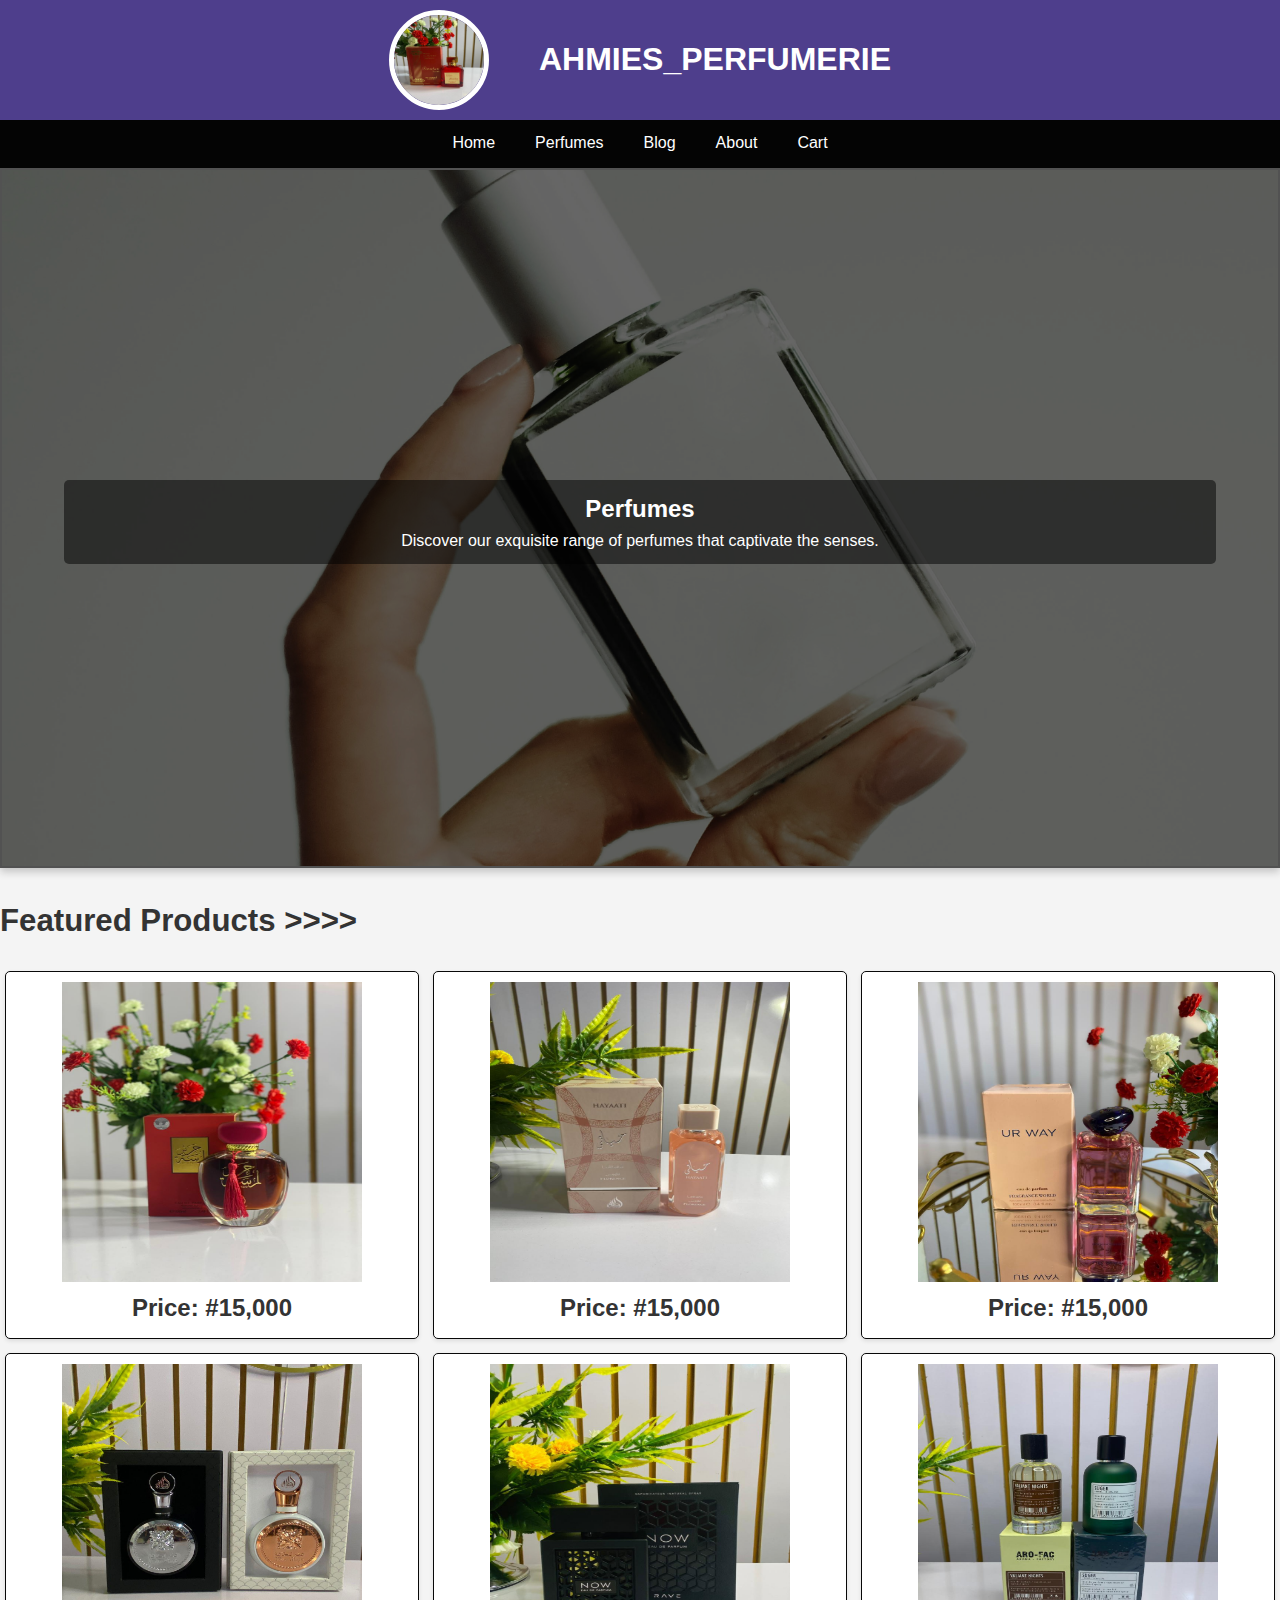
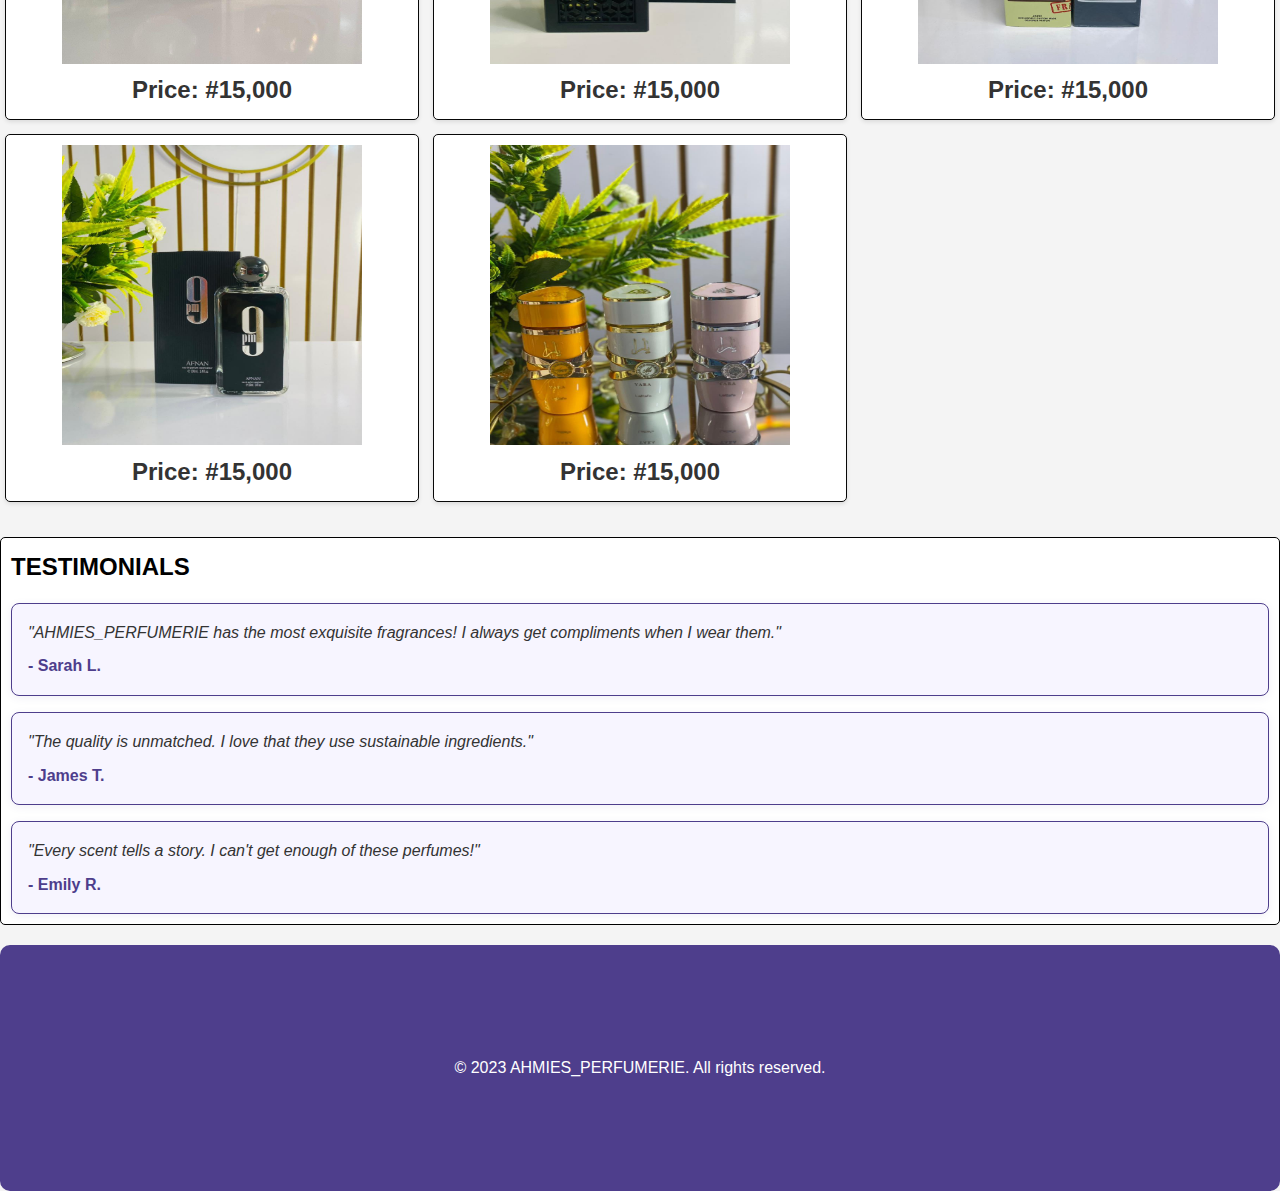
<file: index.html>
<!DOCTYPE html>
<html lang="en">
<head>
    <meta charset="UTF-8">
    <meta name="viewport" content="width=device-width, initial-scale=1.0">
    <title>home page</title>
    <link rel="stylesheet" href="styles.css">
</head>
<body>
    <nav>

        <header>
            <img class="logo" src="logo.jpeg" alt="AHMIES_PERFUMERIE Logo" height="200" width="200">
            <h1>AHMIES_PERFUMERIE</h1>
        </header>
    </nav>
    <div class="navigate">
        <ul>
            <li><a style="text-decoration: none; color: white;" href="index.html">Home</a></li>
            <li><a style="text-decoration: none; color: white;" href="perfumes.html">Perfumes</a></li>
            <li><a style="text-decoration: none; color: white;" href="blog.html">Blog</a></li>
            <li><a style="text-decoration: none; color: white;" href="about.html">About</a></li>
            <li><a style="text-decoration: none; color: white;" href="cart.html">Cart</a></li>
        </ul>
        
    </div>
    <div class="container">
        <img class="content-image" src="content-pixie-KTWKXxfn1sQ-unsplash.jpg" alt="Perfumes" height="400" width="400">
        <div class="content-description">
            <h2>Perfumes</h2>
            <p>Discover our exquisite range of perfumes that captivate the senses.</p>
        </div>
    </div>
    <!-- <div>
        <h2>Our Collection >>>></h2>
    </div> -->
    <div class="title">
        <h2 class="featured-title">Featured Products >>>></h2>

    </div>

   </div>
     <div class="featured-products">
        <div>
            <div>
                
            </div>
            <li><img class="pef_1" src="pef1.jpeg" alt="" height="300" width="300">
            <h2>Price: #15,000</h2>
        </li>
        </div>
            <li><img class="pef_2" src="pef2.jpeg" alt="" height="300" width="300">
            <h2>Price: #15,000</h2></li>
            <li><img class="pef_3" src="pef3.jpeg" alt="" height="300" width="300">
            <h2>Price: #15,000</h2></li>
            <li><img class="pef_4" src="pef4.jpeg" alt="" height="300" width="300">
            <h2>Price: #15,000</h2></li>
        <li><img class="pef_5" src="pef5.jpeg" alt="" height="300" width="300">
            <h2>Price: #15,000</h2></li>
            <li><img class="pef_6" src="pef6.jpeg" alt="" height="300" width="300">
            <h2>Price: #15,000</h2></li>
            <li><img class="pef_7" src="pef7.jpeg" alt="" height="300" width="300">
            <h2>Price: #15,000</h2></li>
            <li><img class="pef_8" src="pef8.jpeg" alt="" height="300" width="300">
            <h2>Price: #15,000</h2></li>

    </div>

    

    <div style="border: 1px solid black; padding: 10px; border-radius: 5px; background-color: white; color: black; margin-bottom: 20px; margin-top: 30px;">
        <h2>TESTIMONIALS</h2>
        <div class="testimonial">
            <p class="testimonial-text">"AHMIES_PERFUMERIE has the most exquisite fragrances! I always get compliments when I wear them." <span class="testimonial-author">- Sarah L.</span></p>
            <p class="testimonial-text">"The quality is unmatched. I love that they use sustainable ingredients." <span class="testimonial-author">- James T.</span></p>
            <p class="testimonial-text">"Every scent tells a story. I can't get enough of these perfumes!" <span class="testimonial-author">- Emily R.</span></p>
        </div>
        <style>
        .testimonial {
            display: flex;
            flex-direction: column;
            gap: 16px;
            margin-top: 16px;
        }
        .testimonial-text {
            border: 1px solid #4e3e8c;
            padding: 16px;
            border-radius: 8px;
            background: #f7f5ff;
            font-style: italic;
            color: #333;
            box-shadow: 0 2px 8px rgba(78,62,140,0.08);
        }
        .testimonial-author {
            display: block;
            margin-top: 8px;
            font-weight: bold;
            color: #4e3e8c;
            font-style: normal;
        }
        </style>

    </div>
</body>
<footer style="border: 90px solid #4e3e8c; padding: 20px; border-radius: 10px; background-color: #4e3e8c; color: white; text-align: center;">
    <p>&copy; 2023 AHMIES_PERFUMERIE. All rights reserved.</p>
</footer>
</html>
</file>
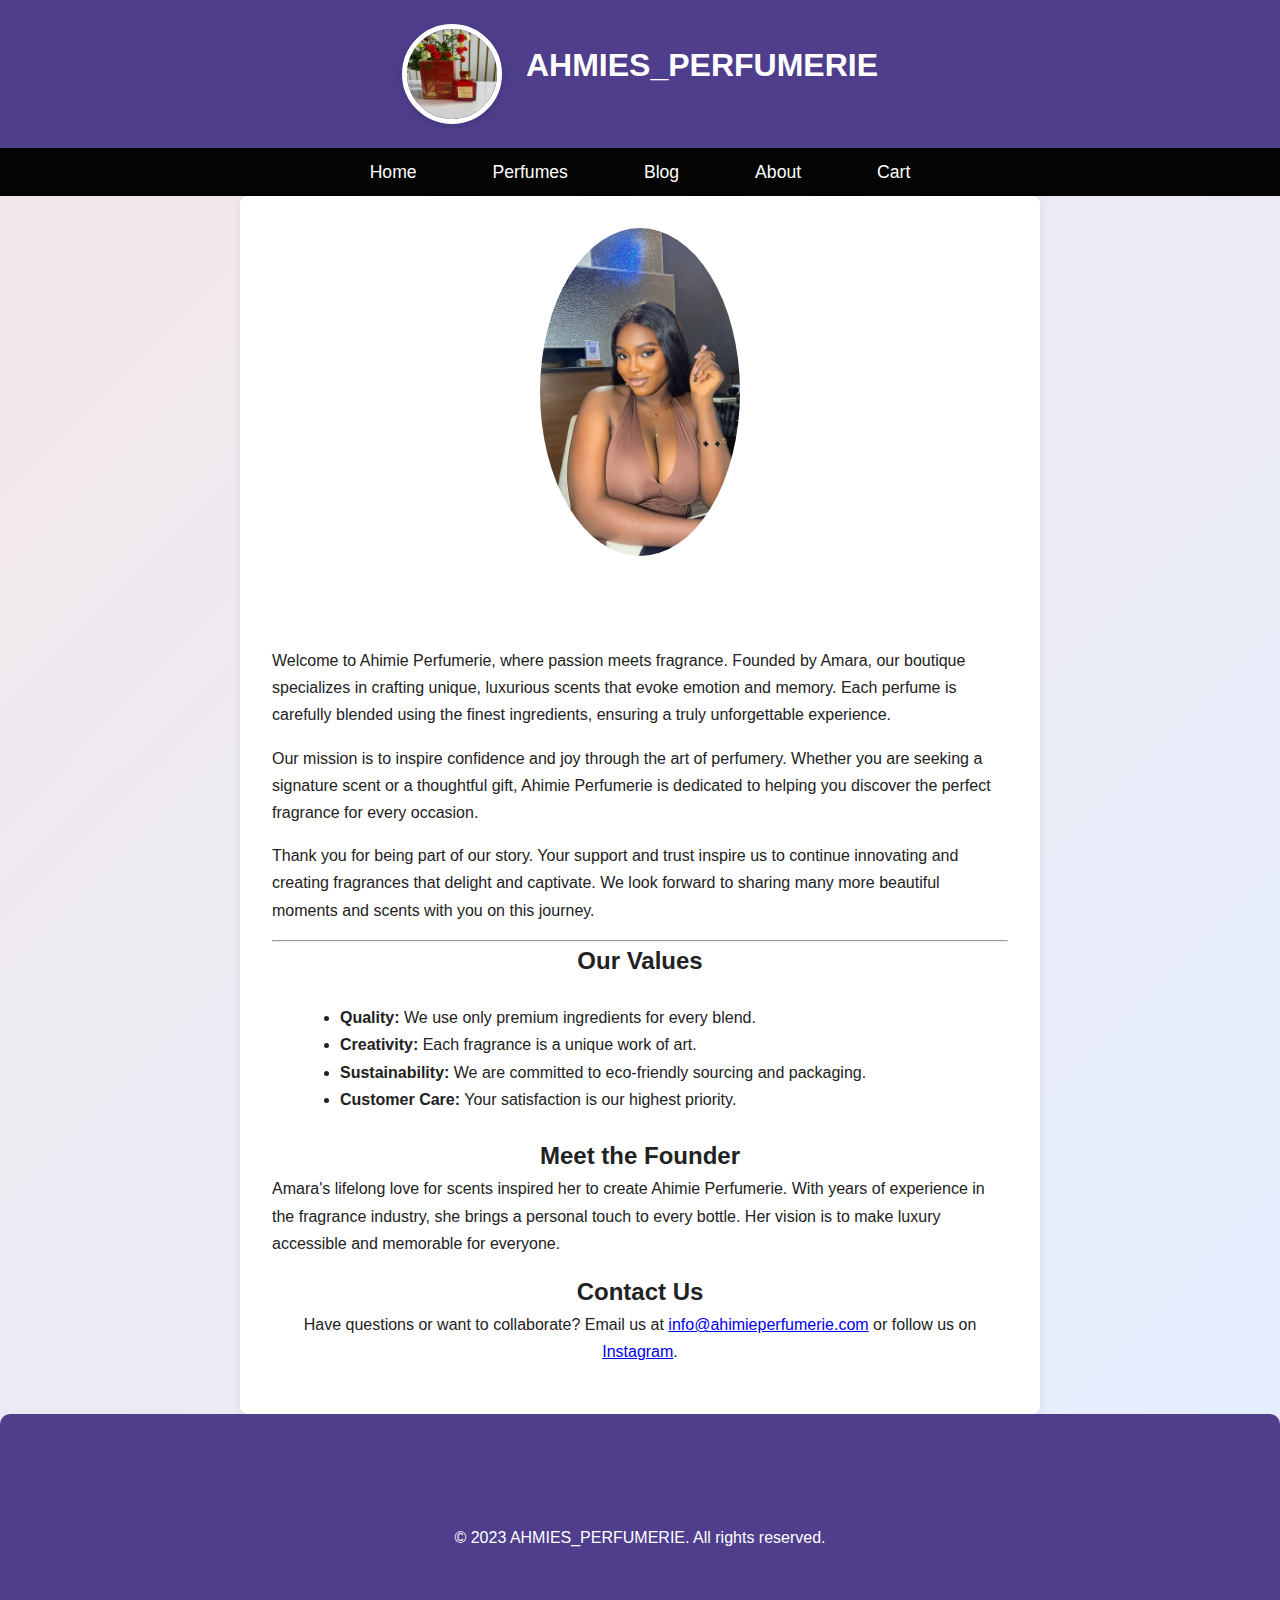
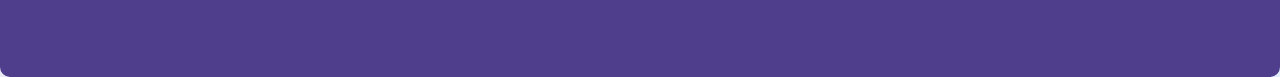
<file: About.html>
<!DOCTYPE html>
<html lang="en">
<head>
    <meta charset="UTF-8">
    <title>About Us - Ahimie Perfumerie</title>
    <meta name="viewport" content="width=device-width, initial-scale=1.0">
    <link rel="stylesheet" href="styles.css">
    <style>
        body {
            font-family: 'Segoe UI', Arial, sans-serif;
            margin: 0;
            background: linear-gradient(135deg, #f3e7e9 0%, #e3eeff 100%);
            color: #222;
        }
        nav {
            background: #3a3a3a;
            padding: 0;
        }
        header {
            display: flex;
            align-items: center;
            justify-content: center;
            gap: 24px;
            padding: 24px 0;
        }
        .logo {
            border-radius: 50%;
            box-shadow: 0 2px 8px rgba(0,0,0,0.12);
        }
        .navigate {
            background: #5c5c5c;
            padding: 0;
        }
        .navigate ul {
            display: flex;
            justify-content: center;
            list-style: none;
            margin: 0;
            padding: 0;
        }
        .navigate li {
            margin: 0 18px;
        }
        .navigate a {
            text-decoration: none;
            color: #fff;
            font-weight: 500;
            font-size: 1.1em;
            transition: color 0.2s;
        }
        .navigate a:hover {
            color: #ffd700;
        }
        .about-container {
            max-width: 800px;
            margin: auto;
            background: #fff;
            padding: 32px;
            border-radius: 8px;
            box-shadow: 0 2px 8px rgba(0,0,0,0.08);
        }
        .about-image {
            width: 200px;
            border-radius: 50%;
            display: block;
            margin: 0 auto 24px auto;
        }
        h1 {
            text-align: center;
            margin-bottom: 16px;
        }
        p {
            line-height: 1.7;
            margin-bottom: 16px;
        }
    </style>
</head>
<body>
    <nav>

        <header>
            <img class="logo" src="logo.jpeg" alt="AHMIES_PERFUMERIE Logo" height="200" width="200">
            <h1>AHMIES_PERFUMERIE</h1>
        </header>
    </nav>
    <div class="navigate">
        <ul>
            <li><a style="text-decoration: none; color: white;" href="home .html">Home</a></li>
            <li><a style="text-decoration: none; color: white;" href="perfumes.html">Perfumes</a></li>
            <li><a style="text-decoration: none; color: white;" href="blog.html">Blog</a></li>
            <li><a style="text-decoration: none; color: white;" href="about.html">About</a></li>
            <li><a style="text-decoration: none; color: white;" href="cart.html">Cart</a></li>
        </ul>
        
    </div>
    <div class="about-container">
        <img src="amara.jpeg" alt="Amara - Founder" class="about-image">
        <h1>About Us</h1>
        <p>
            Welcome to Ahimie Perfumerie, where passion meets fragrance. Founded by Amara, our boutique specializes in crafting unique, luxurious scents that evoke emotion and memory. Each perfume is carefully blended using the finest ingredients, ensuring a truly unforgettable experience.
        </p>
        <p>
            Our mission is to inspire confidence and joy through the art of perfumery. Whether you are seeking a signature scent or a thoughtful gift, Ahimie Perfumerie is dedicated to helping you discover the perfect fragrance for every occasion.
        </p>
        <p>
            Thank you for being part of our story. Your support and trust inspire us to continue innovating and creating fragrances that delight and captivate. We look forward to sharing many more beautiful moments and scents with you on this journey.
        </p>
        <hr>
        <h2 style="text-align:center;">Our Values</h2>
        <ul style="max-width:600px;margin:24px auto 24px auto;line-height:1.7;">
            <li><strong>Quality:</strong> We use only premium ingredients for every blend.</li>
            <li><strong>Creativity:</strong> Each fragrance is a unique work of art.</li>
            <li><strong>Sustainability:</strong> We are committed to eco-friendly sourcing and packaging.</li>
            <li><strong>Customer Care:</strong> Your satisfaction is our highest priority.</li>
        </ul>
        <h2 style="text-align:center;">Meet the Founder</h2>
        <p>
            Amara's lifelong love for scents inspired her to create Ahimie Perfumerie. With years of experience in the fragrance industry, she brings a personal touch to every bottle. Her vision is to make luxury accessible and memorable for everyone.
        </p>
        <h2 style="text-align:center;">Contact Us</h2>
        <p style="text-align:center;">
            Have questions or want to collaborate? Email us at <a href="mailto:info@ahimieperfumerie.com">info@ahimieperfumerie.com</a> or follow us on 
            <a href="https://instagram.com/ahimieperfumerie" target="_blank">Instagram</a>.
        </p>
    </div></ul>
</body>
<footer style="border: 90px solid #4e3e8c; padding: 20px; border-radius: 10px; background-color: #4e3e8c; color: white; text-align: center;">
    <p>&copy; 2023 AHMIES_PERFUMERIE. All rights reserved.</p>
</footer>
</html>
</file>
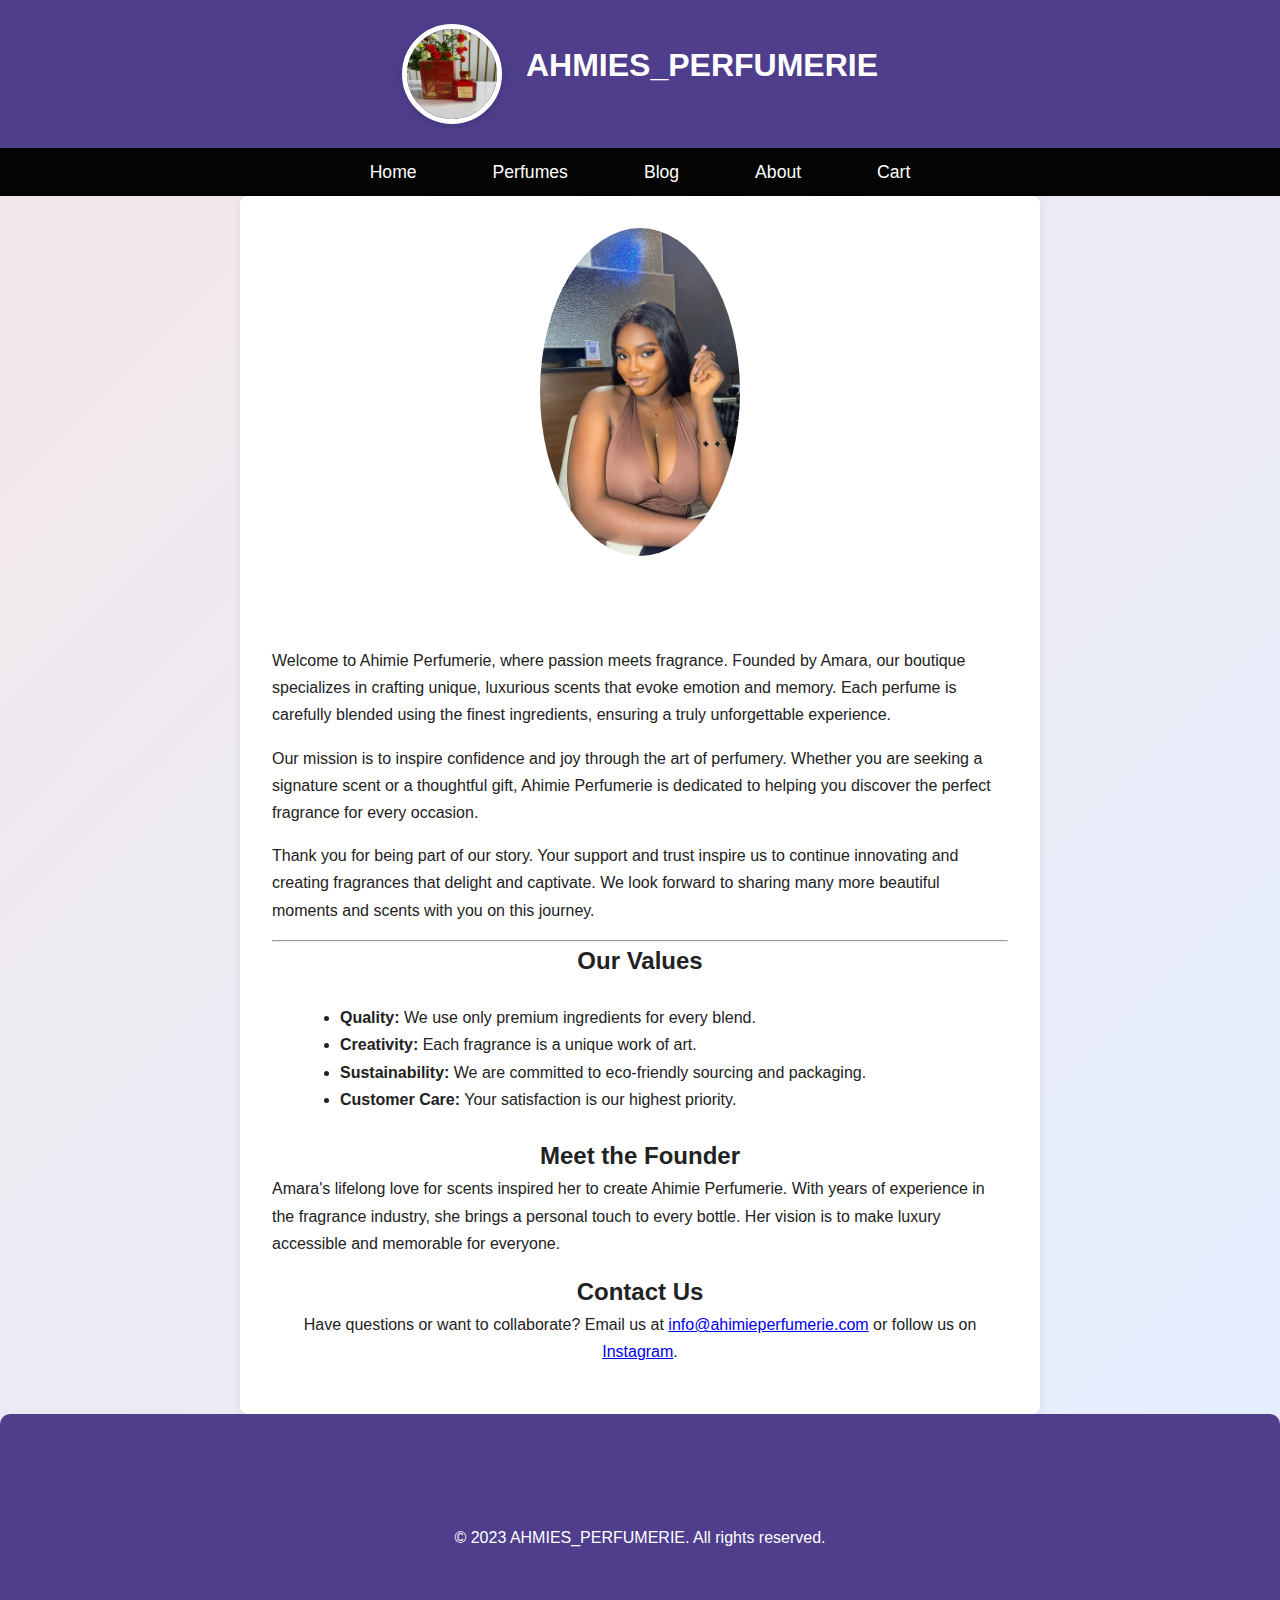
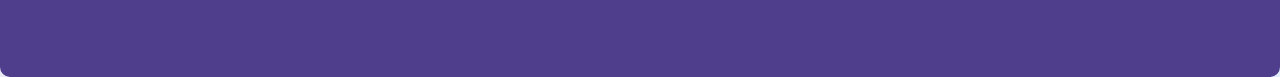
<file: about.html>
<!DOCTYPE html>
<html lang="en">
<head>
    <meta charset="UTF-8">
    <title>About Us - Ahimie Perfumerie</title>
    <meta name="viewport" content="width=device-width, initial-scale=1.0">
    <link rel="stylesheet" href="styles.css">
    <style>
        body {
            font-family: 'Segoe UI', Arial, sans-serif;
            margin: 0;
            background: linear-gradient(135deg, #f3e7e9 0%, #e3eeff 100%);
            color: #222;
        }
        nav {
            background: #3a3a3a;
            padding: 0;
        }
        header {
            display: flex;
            align-items: center;
            justify-content: center;
            gap: 24px;
            padding: 24px 0;
        }
        .logo {
            border-radius: 50%;
            box-shadow: 0 2px 8px rgba(0,0,0,0.12);
        }
        .navigate {
            background: #5c5c5c;
            padding: 0;
        }
        .navigate ul {
            display: flex;
            justify-content: center;
            list-style: none;
            margin: 0;
            padding: 0;
        }
        .navigate li {
            margin: 0 18px;
        }
        .navigate a {
            text-decoration: none;
            color: #fff;
            font-weight: 500;
            font-size: 1.1em;
            transition: color 0.2s;
        }
        .navigate a:hover {
            color: #ffd700;
        }
        .about-container {
            max-width: 800px;
            margin: auto;
            background: #fff;
            padding: 32px;
            border-radius: 8px;
            box-shadow: 0 2px 8px rgba(0,0,0,0.08);
        }
        .about-image {
            width: 200px;
            border-radius: 50%;
            display: block;
            margin: 0 auto 24px auto;
        }
        h1 {
            text-align: center;
            margin-bottom: 16px;
        }
        p {
            line-height: 1.7;
            margin-bottom: 16px;
        }
    </style>
</head>
<body>
    <nav>

        <header>
            <img class="logo" src="logo.jpeg" alt="AHMIES_PERFUMERIE Logo" height="200" width="200">
            <h1>AHMIES_PERFUMERIE</h1>
        </header>
    </nav>
    <div class="navigate">
        <ul>
            <li><a style="text-decoration: none; color: white;" href="index.html">Home</a></li>
            <li><a style="text-decoration: none; color: white;" href="perfumes.html">Perfumes</a></li>
            <li><a style="text-decoration: none; color: white;" href="blog.html">Blog</a></li>
            <li><a style="text-decoration: none; color: white;" href="about.html">About</a></li>
            <li><a style="text-decoration: none; color: white;" href="cart.html">Cart</a></li>
        </ul>
        
    </div>
    <div class="about-container">
        <img src="amara.jpeg" alt="Amara - Founder" class="about-image">
        <h1>About Us</h1>
        <p>
            Welcome to Ahimie Perfumerie, where passion meets fragrance. Founded by Amara, our boutique specializes in crafting unique, luxurious scents that evoke emotion and memory. Each perfume is carefully blended using the finest ingredients, ensuring a truly unforgettable experience.
        </p>
        <p>
            Our mission is to inspire confidence and joy through the art of perfumery. Whether you are seeking a signature scent or a thoughtful gift, Ahimie Perfumerie is dedicated to helping you discover the perfect fragrance for every occasion.
        </p>
        <p>
            Thank you for being part of our story. Your support and trust inspire us to continue innovating and creating fragrances that delight and captivate. We look forward to sharing many more beautiful moments and scents with you on this journey.
        </p>
        <hr>
        <h2 style="text-align:center;">Our Values</h2>
        <ul style="max-width:600px;margin:24px auto 24px auto;line-height:1.7;">
            <li><strong>Quality:</strong> We use only premium ingredients for every blend.</li>
            <li><strong>Creativity:</strong> Each fragrance is a unique work of art.</li>
            <li><strong>Sustainability:</strong> We are committed to eco-friendly sourcing and packaging.</li>
            <li><strong>Customer Care:</strong> Your satisfaction is our highest priority.</li>
        </ul>
        <h2 style="text-align:center;">Meet the Founder</h2>
        <p>
            Amara's lifelong love for scents inspired her to create Ahimie Perfumerie. With years of experience in the fragrance industry, she brings a personal touch to every bottle. Her vision is to make luxury accessible and memorable for everyone.
        </p>
        <h2 style="text-align:center;">Contact Us</h2>
        <p style="text-align:center;">
            Have questions or want to collaborate? Email us at <a href="mailto:info@ahimieperfumerie.com">info@ahimieperfumerie.com</a> or follow us on 
            <a href="https://instagram.com/ahimieperfumerie" target="_blank">Instagram</a>.
        </p>
    </div></ul>
</body>
<footer style="border: 90px solid #4e3e8c; padding: 20px; border-radius: 10px; background-color: #4e3e8c; color: white; text-align: center;">
    <p>&copy; 2023 AHMIES_PERFUMERIE. All rights reserved.</p>
</footer>
</html>
</file>
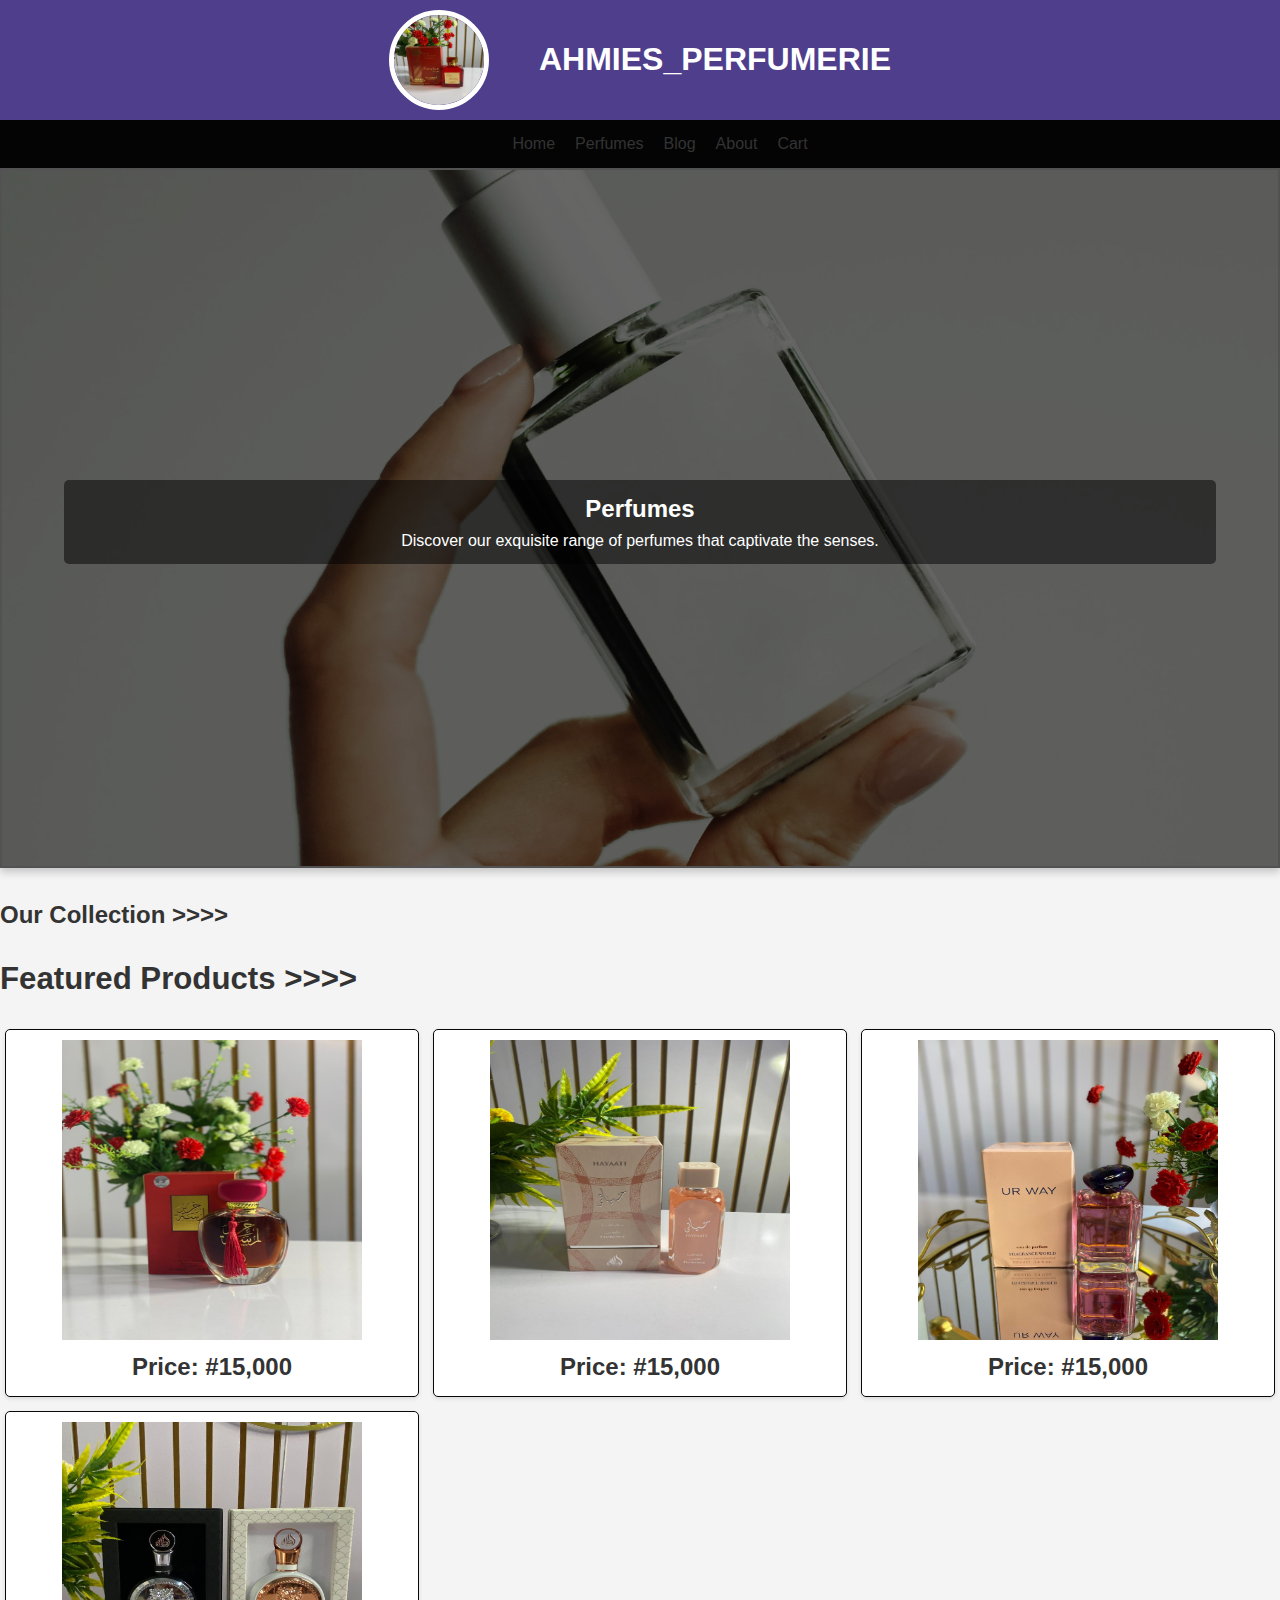
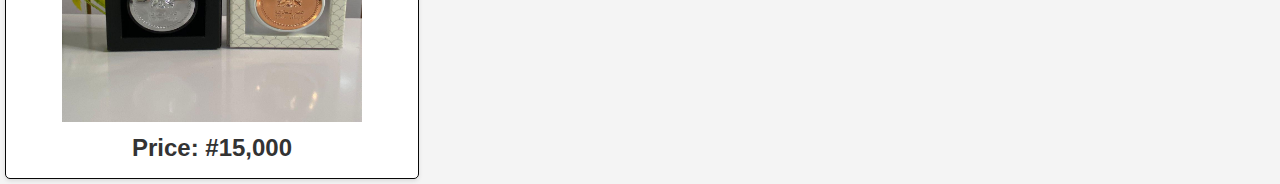
<file: home .html>
<!DOCTYPE html>
<html lang="en">
<head>
    <meta charset="UTF-8">
    <meta name="viewport" content="width=device-width, initial-scale=1.0">
    <title>home page</title>
    <link rel="stylesheet" href="styles.css">
</head>
<body>
    <nav>

        <header>
            <img class="logo" src="logo.jpeg" alt="AHMIES_PERFUMERIE Logo" height="200" width="200">
            <h1>AHMIES_PERFUMERIE</h1>
        </header>
    </nav>
    <div class="navigate">
        <ul>
            <li><a href="file:///Users/johnlewu/Desktop/gaming/ahimie_perfumerie/home%20.html"></a>Home</li>
            <li>Perfumes</li>
            <li>Blog</li>
            <li>About</li>
            <li>Cart</li>
        </ul>
        
    </div>
    <div class="container">
        <img class="content-image" src="content-pixie-KTWKXxfn1sQ-unsplash.jpg" alt="Perfumes" height="400" width="400">
        <div class="content-description">
            <h2>Perfumes</h2>
            <p>Discover our exquisite range of perfumes that captivate the senses.</p>
        </div>
    </div>
    <div>
        <h2>Our Collection >>>></h2>
    </div>
    <div class="title">
        <h2 class="featured-title">Featured Products >>>></h2>

    </div>

    <div class="featured-products">
        <div>
            <div>
                
            </div>
            <li><img class="pef_1" src="pef1.jpeg" alt="" height="300" width="300">
            <h2>Price: #15,000</h2>
        </li>
        </div>
            <li><img class="pef_2" src="pef2.jpeg" alt="" height="300" width="300">
            <h2>Price: #15,000</h2></li>
            <li><img class="pef_3" src="pef3.jpeg" alt="" height="300" width="300">
            <h2>Price: #15,000</h2></li>
            <li><img class="pef_4" src="pef4.jpeg" alt="" height="300" width="300">
            <h2>Price: #15,000</h2></li>

    </div>
</body>
</html>
</file>
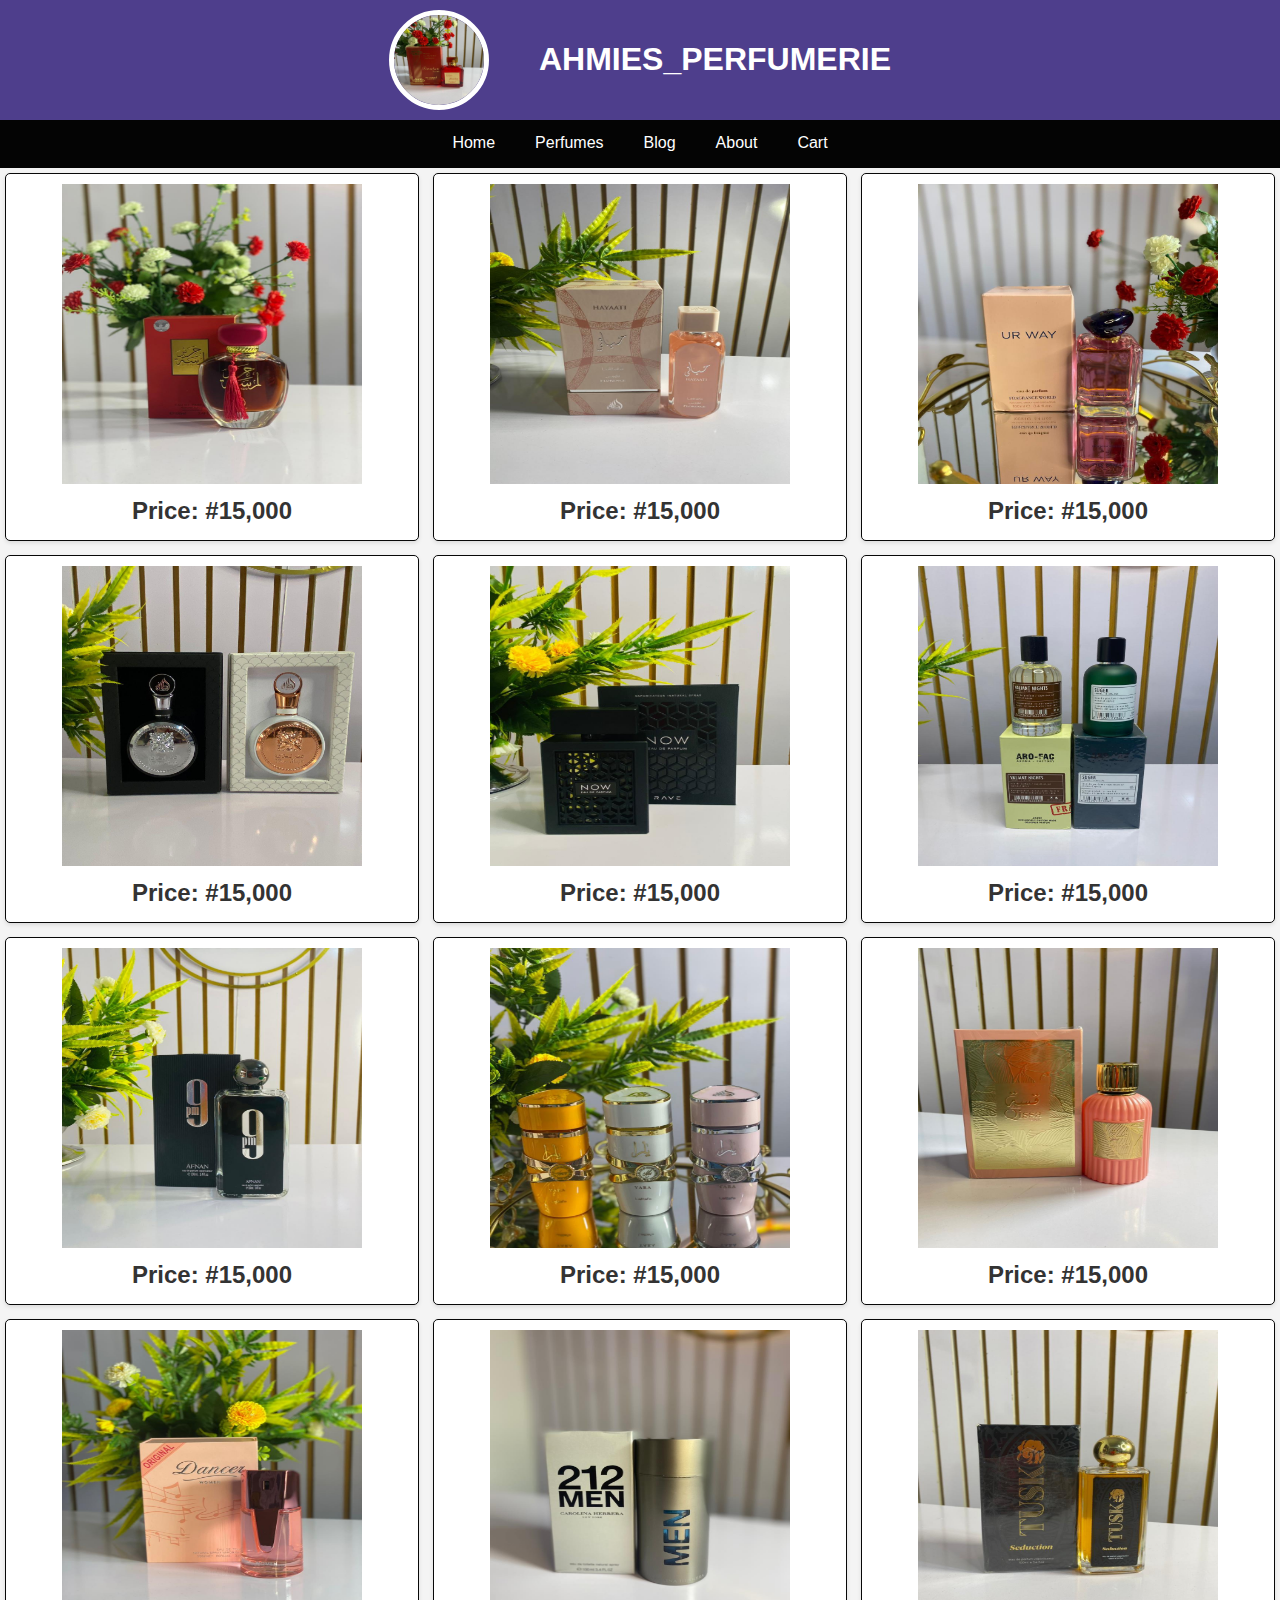
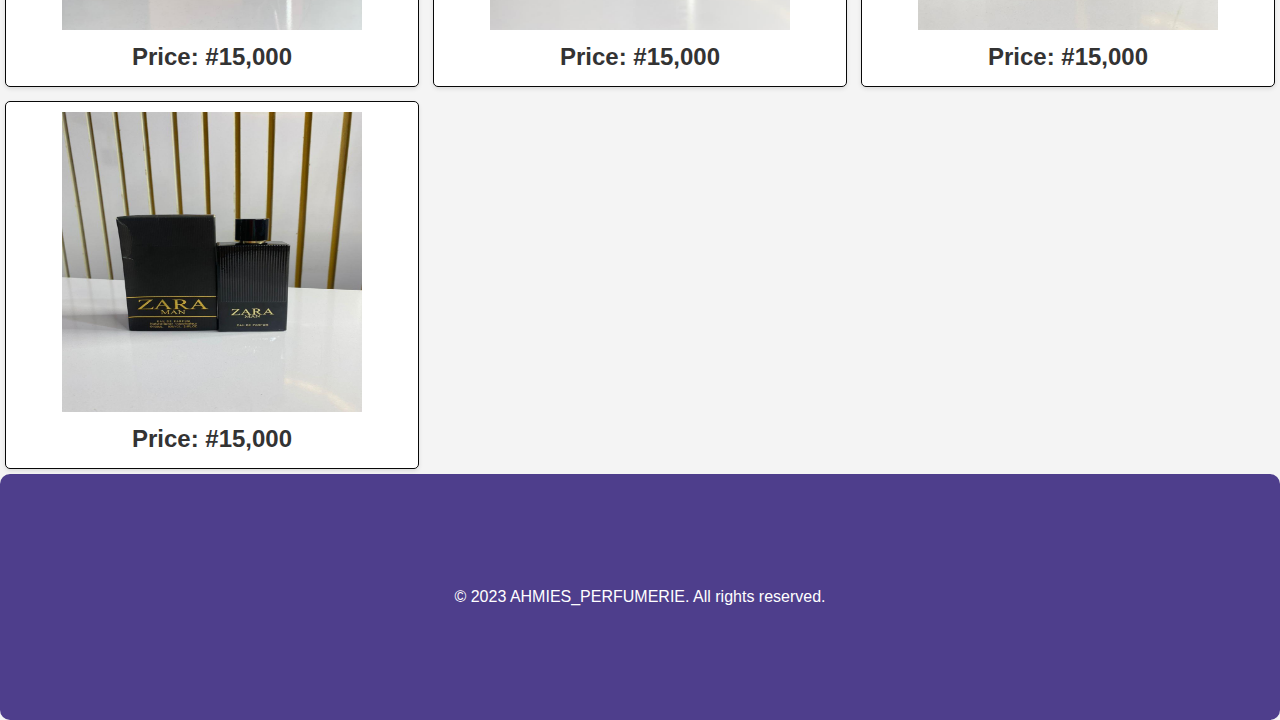
<file: perfumes.html>
<!DOCTYPE html>
<html lang="en">
<head>
    <meta charset="UTF-8">
    <meta name="viewport" content="width=device-width, initial-scale=1.0">
    <title>perfumes</title>
    <link rel="stylesheet" href="styles.css">
</head>
<body>
     <nav>

        <header>
            <img class="logo" src="logo.jpeg" alt="AHMIES_PERFUMERIE Logo" height="200" width="200">
            <h1>AHMIES_PERFUMERIE</h1>
        </header>
    </nav>
    <div class="navigate">
        <ul>
            <li><a style="text-decoration: none; color: white;" href="home .html">Home</a></li>
            <li><a style="text-decoration: none; color: white;" href="perfumes.html">Perfumes</a></li>
            <li><a style="text-decoration: none; color: white;" href="blog.html">Blog</a></li>
            <li><a style="text-decoration: none; color: white;" href="about.html">About</a></li>
            <li><a style="text-decoration: none; color: white;" href="cart.html">Cart</a></li>
        </ul>
        
    </div>
     <div class="featured-products">
        <div>
            <div>
                
            </div>
            <li><img class="pef_1" src="pef1.jpeg" alt="" height="300" width="300">
            <h2>Price: #15,000</h2>
        </li>
        </div>
            <li><img class="pef_2" src="pef2.jpeg" alt="" height="300" width="300">
            <h2>Price: #15,000</h2></li>
            <li><img class="pef_3" src="pef3.jpeg" alt="" height="300" width="300">
            <h2>Price: #15,000</h2></li>
            <li><img class="pef_4" src="pef4.jpeg" alt="" height="300" width="300">
            <h2>Price: #15,000</h2></li>
            <li><img class="pef_5" src="pef5.jpeg" alt="" height="300" width="300">
            <h2>Price: #15,000</h2></li>
            <li><img class="pef_6" src="pef6.jpeg" alt="" height="300" width="300">
            <h2>Price: #15,000</h2></li>
            <li><img class="pef_7" src="pef7.jpeg" alt="" height="300" width="300">
            <h2>Price: #15,000</h2></li>
            <li><img class="pef_8" src="pef8.jpeg" alt="" height="300" width="300">
            <h2>Price: #15,000</h2></li>
            <li><img class="pef_9" src="pef9.jpeg" alt="" height="300" width="300">
            <h2>Price: #15,000</h2></li>
            <li><img class="pef_10" src="pef10.jpeg" alt="" height="300" width="300">
            <h2>Price: #15,000</h2></li>
            <li><img class="pef_11" src="pef11.jpeg" alt="" height="300" width="300">
            <h2>Price: #15,000</h2></li>
            <li><img class="pef_12" src="pef12.jpeg" alt="" height="300" width="300">
            <h2>Price: #15,000</h2></li>
            <li><img class="pef_13" src="pef13.jpeg" alt="" height="300" width="300">
            <h2>Price: #15,000</h2></li>

    </div>
</body>
<footer style="border: 90px solid #4e3e8c; padding: 20px; border-radius: 10px; background-color: #4e3e8c; color: white; text-align: center;">
    <p>&copy; 2023 AHMIES_PERFUMERIE. All rights reserved.</p>
</footer>
</html>
</file>
<file: styles.css>
* {
  box-sizing: border-box;
  touch-action: manipulation;
  -webkit-tap-highlight-color: transparent;
  margin: 0;
  padding: 0;
}

html {
  -webkit-text-size-adjust: 100%;
}

body {
  font-family: Arial, sans-serif;
  line-height: 1.6;
  background-color: #f4f4f4;
  color: #333;
  padding: 10px;
  font-size: 1em;
}

/* Mobile-first header styles */
header {
  background: #4e3e8c;
  color: #ffffff;
  padding: 8px 0;
  text-align: center;
  display: flex;
  flex-direction: column;
  align-items: center;
  justify-content: center;
  gap: 15px;
}

h1 {
  font-family: "Noto Sans JP", sans-serif;
  margin: 0;
  font-size: 1.5em;
  color: rgb(255, 255, 255);
  text-align: center;
}

.logo {
  width: 70px;
  height: 70px;
  border-radius: 50%;
  border: 3px solid #fff;
}

nav {
  margin: 0;
}

.navigate ul, .navigate li {
  background-color: rgb(4, 4, 4);
  display: flex;
  flex-direction: column;
  align-items: center;
  justify-content: center;
  gap: 10px;
  padding: 0;
}

.navigate a {
  display: block;
  padding: 10px;
  color: white;
  text-decoration: none;
  min-height: 48px;
}

.container {
  position: relative;
  text-align: center;
  color: white;
  margin-bottom: 20px;
}

.content-image {
  filter: brightness(40%);
  border: 1px solid #ccc;
  width: 100%;
  height: 200px;
  object-fit: cover;
  box-shadow: 0 4px 8px rgba(0, 0, 0, 0.2);
}

.content-description {
  position: absolute;
  top: 50%;
  left: 50%;
  transform: translate(-50%, -50%);
  background-color: rgba(0, 0, 0, 0.5);
  padding: 6px;
  border-radius: 5px;
  font-size: 0.95em;
  width: 90%;
}

.title {
  margin: 10px 0;
  font-size: 1.1em;
}

.featured-products {
  list-style: none;
  display: grid;
  grid-template-columns: 1fr;
  gap: 14px;
  padding: 5px;
}

.featured-products li {
  background-color: #fff;
  padding: 10px;
  border: 1px solid #080808;
  border-radius: 5px;
  box-shadow: 0 2px 4px rgba(0, 0, 0, 0.1);
  text-align: center;
}

/* Tablet styles */
@media screen and (min-width: 481px) {
  body {
    padding: 0px;
  }
  
  .featured-products {
    grid-template-columns: repeat(2, 1fr);
  }
  
  .content-image {
    height: 300px;
    border-width: 2px;
  }
  
  .content-description {
    padding: 10px;
    font-size: 1em;
  }
  
  .title {
    margin: 20px 0;
    font-size: 1.3em;
  }
  
  header {
    flex-direction: row;
    gap: 50px;
    padding: 10px 0;
  }
  
  h1 {
    font-size: 2em;
  }
  
  .logo {
    width: 100px;
    height: 100px;
    border-width: 5px;
  }
  
  .navigate ul, .navigate li {
    flex-direction: row;
    gap: 20px;
  }
}

/* Desktop styles */
@media screen and (min-width: 768px) {
  .featured-products {
    grid-template-columns: repeat(3, 1fr);
  }
  
  .content-image {
    height: 500px;
  }
}

/* Large desktop */
@media screen and (min-width: 1024px) {
  .content-image {
    height: 700px;
  }
}
</file>
